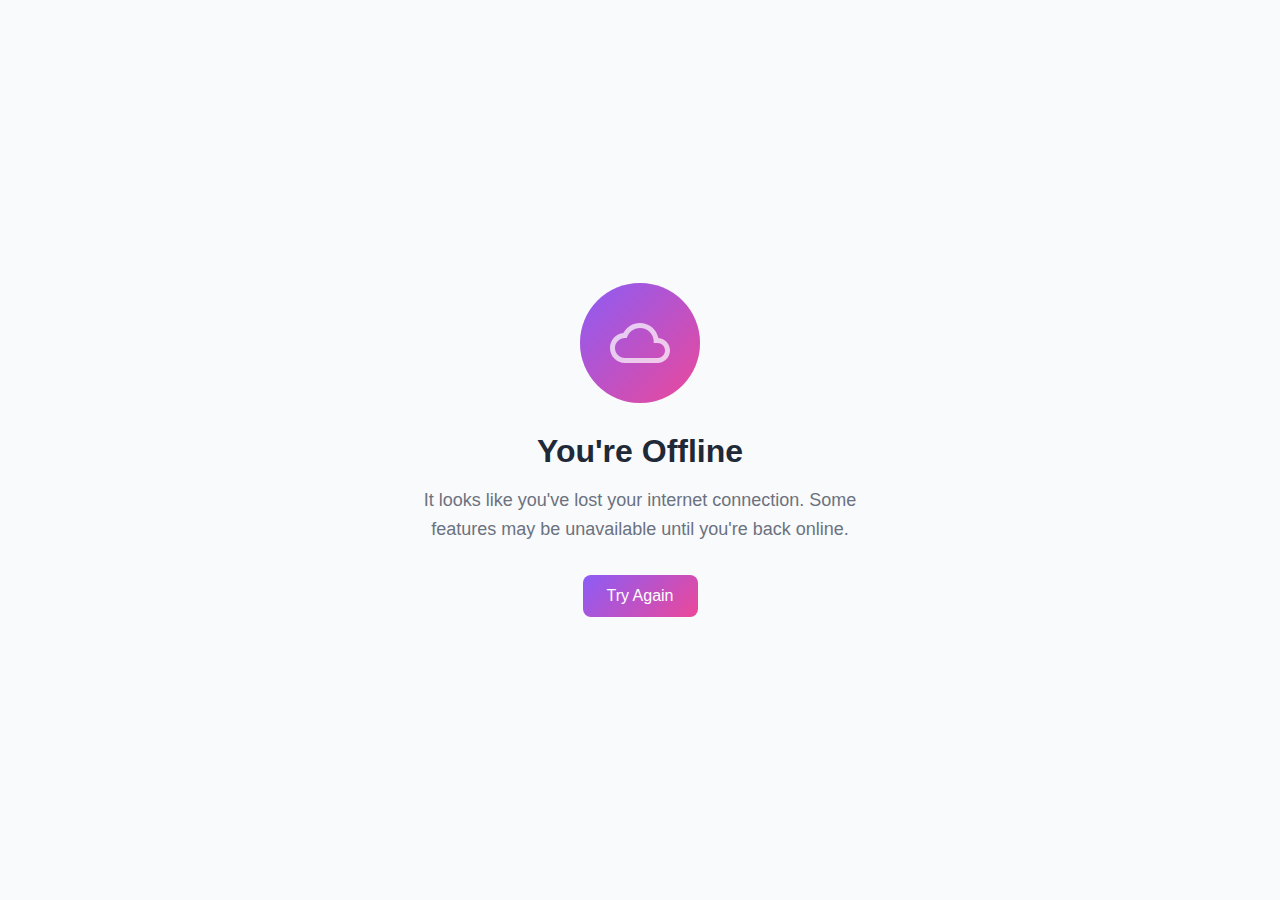
<file: offline.html>
<!DOCTYPE html>
<html lang="en">
<head>
    <meta charset="UTF-8">
    <meta name="viewport" content="width=device-width, initial-scale=1.0">
    <title>Offline - Paul Robinson Portfolio</title>
    <style>
        * {
            margin: 0;
            padding: 0;
            box-sizing: border-box;
        }
        
        body {
            font-family: -apple-system, BlinkMacSystemFont, 'Segoe UI', Roboto, 'Helvetica Neue', Arial, sans-serif;
            background-color: #f9fafb;
            color: #1f2937;
            display: flex;
            align-items: center;
            justify-content: center;
            min-height: 100vh;
            padding: 20px;
        }
        
        .offline-container {
            text-align: center;
            max-width: 500px;
        }
        
        .offline-icon {
            width: 120px;
            height: 120px;
            margin: 0 auto 30px;
            background: linear-gradient(135deg, #8B5CF6, #EC4899);
            border-radius: 50%;
            display: flex;
            align-items: center;
            justify-content: center;
            position: relative;
            animation: pulse 2s ease-in-out infinite;
        }
        
        .offline-icon::before {
            content: '';
            position: absolute;
            width: 100%;
            height: 100%;
            background: linear-gradient(135deg, #8B5CF6, #EC4899);
            border-radius: 50%;
            opacity: 0.3;
            animation: pulse-ring 2s ease-in-out infinite;
        }
        
        .offline-icon svg {
            width: 60px;
            height: 60px;
            fill: white;
        }
        
        h1 {
            font-size: 2rem;
            margin-bottom: 1rem;
            color: #1f2937;
        }
        
        p {
            font-size: 1.125rem;
            color: #6b7280;
            margin-bottom: 2rem;
            line-height: 1.6;
        }
        
        .btn {
            display: inline-block;
            padding: 12px 24px;
            background: linear-gradient(135deg, #8B5CF6, #EC4899);
            color: white;
            text-decoration: none;
            border-radius: 8px;
            font-weight: 500;
            transition: transform 0.2s ease, box-shadow 0.2s ease;
        }
        
        .btn:hover {
            transform: translateY(-2px);
            box-shadow: 0 10px 20px rgba(139, 92, 246, 0.3);
        }
        
        @keyframes pulse {
            0% {
                transform: scale(1);
            }
            50% {
                transform: scale(1.05);
            }
            100% {
                transform: scale(1);
            }
        }
        
        @keyframes pulse-ring {
            0% {
                transform: scale(1);
                opacity: 0.3;
            }
            50% {
                transform: scale(1.3);
                opacity: 0;
            }
            100% {
                transform: scale(1);
                opacity: 0;
            }
        }
        
        @media (prefers-color-scheme: dark) {
            body {
                background-color: #0f172a;
                color: #e2e8f0;
            }
            
            h1 {
                color: #e2e8f0;
            }
            
            p {
                color: #94a3b8;
            }
        }
    </style>
</head>
<body>
    <div class="offline-container">
        <div class="offline-icon">
            <svg viewBox="0 0 24 24" xmlns="http://www.w3.org/2000/svg">
                <path d="M19.35 10.04C18.67 6.59 15.64 4 12 4 9.11 4 6.6 5.64 5.35 8.04 2.34 8.36 0 10.91 0 14c0 3.31 2.69 6 6 6h13c2.76 0 5-2.24 5-5 0-2.64-2.05-4.78-4.65-4.96zM19 18H6c-2.21 0-4-1.79-4-4s1.79-4 4-4h.71C7.37 7.69 9.48 6 12 6c3.04 0 5.5 2.46 5.5 5.5v.5H19c1.66 0 3 1.34 3 3s-1.34 3-3 3z"/>
            </svg>
        </div>
        <h1>You're Offline</h1>
        <p>It looks like you've lost your internet connection. Some features may be unavailable until you're back online.</p>
        <a href="/" class="btn" onclick="window.location.reload(); return false;">Try Again</a>
    </div>
    
    <script>
        // Check for connection periodically
        setInterval(() => {
            if (navigator.onLine) {
                window.location.href = '/';
            }
        }, 3000);
        
        // Listen for online event
        window.addEventListener('online', () => {
            window.location.href = '/';
        });
    </script>
</body>
</html>
</file>
